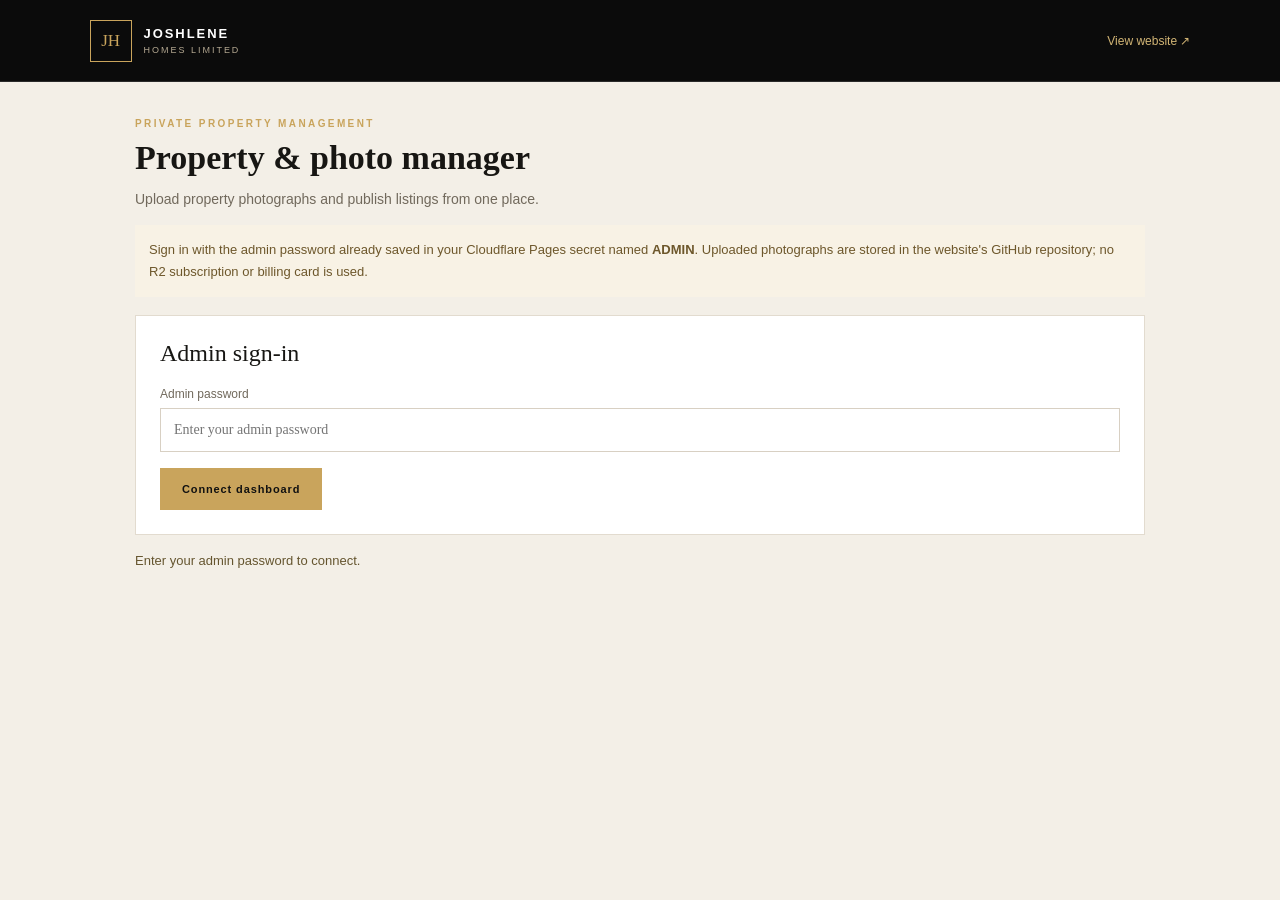
<file: admin.html>
<!doctype html>
<html lang="en"><head><meta charset="utf-8"><meta name="viewport" content="width=device-width,initial-scale=1"><title>Admin | Joshlene Homes Limited</title><link rel="stylesheet" href="styles.css"><style>
body{background:#f3efe7}.admin-wrap{max-width:1050px;margin:0 auto;padding:36px 20px}.admin-top h1{font:600 34px "Playfair Display";margin:10px 0}.admin-box{background:#fff;padding:24px;margin:18px 0;border:1px solid #e2dbcf}.admin-box h2{font:24px "Playfair Display";margin-top:0}.form-grid{display:grid;grid-template-columns:1fr 1fr;gap:14px}.field{display:flex;flex-direction:column;gap:7px;font-size:12px;color:#71695c}.field input,.field select,.field textarea{padding:13px;border:1px solid #d8d0c3;background:#fff;font:14px "DM Sans";width:100%;box-sizing:border-box}.field textarea{min-height:90px}.wide{grid-column:1/-1}.actions{display:flex;gap:10px;flex-wrap:wrap;margin-top:16px}.actions button{border:0;cursor:pointer}.list{display:grid;gap:10px}.item{border:1px solid #e5ded2;padding:14px;display:flex;justify-content:space-between;gap:14px;align-items:center}.item small{display:block;color:#81796e;margin-top:5px}.notice{font-size:13px;color:#6d572b;line-height:1.7;background:#f8f2e5;padding:14px;margin:18px 0}.status{font-size:13px;margin:12px 0;color:#65552f;white-space:pre-wrap}.photo-preview{width:100%;max-width:240px;max-height:160px;object-fit:cover;margin-top:10px}.hidden{display:none!important}@media(max-width:600px){.form-grid{grid-template-columns:1fr}.wide{grid-column:auto}.item{align-items:flex-start;flex-direction:column}}
</style></head><body>
<header class="site-header" style="position:relative"><a class="brand" href="index.html"><span class="brand-mark">JH</span><span><b>JOSHLENE</b><small>HOMES LIMITED</small></span></a><a href="index.html" style="font-size:12px;color:#d2b575">View website ↗</a></header>
<main class="admin-wrap"><div class="admin-top"><div class="section-kicker">PRIVATE PROPERTY MANAGEMENT</div><h1>Property & photo manager</h1><p style="color:#71695c;font-size:14px">Upload property photographs and publish listings from one place.</p></div>
<div class="notice">Sign in with the admin password already saved in your Cloudflare Pages secret named <b>ADMIN</b>. Uploaded photographs are stored in the website's GitHub repository; no R2 subscription or billing card is used.</div>
<section class="admin-box"><h2>Admin sign-in</h2><label class="field">Admin password<input id="admin-password" type="password" autocomplete="current-password" placeholder="Enter your admin password"></label><div class="actions"><button class="button gold" id="connect">Connect dashboard</button></div></section>
<section id="manager" class="hidden">
<section class="admin-box"><h2 id="form-title">Add a property</h2><form id="property-form"><input type="hidden" id="id"><div class="form-grid">
<label class="field">Property title<input id="title" required maxlength="180" placeholder="e.g. 4-bedroom terrace"></label>
<label class="field">Location<input id="location" required maxlength="220" placeholder="Estate, area, city"></label>
<label class="field">Price<input id="price" maxlength="80" placeholder="e.g. ₦250,000,000"></label>
<label class="field">Status<select id="status-field"><option value="available">Available</option><option value="sold">Sold</option></select></label>
<label class="field">Bedrooms<input id="beds" maxlength="80" placeholder="e.g. 4 Bedrooms"></label>
<label class="field">Bathrooms<input id="baths" maxlength="80" placeholder="e.g. 5 Bathrooms"></label>
<label class="field wide">Property photograph<input id="photo-file" type="file" accept="image/jpeg,image/png,image/webp" ><small>Choose a JPG, PNG or WebP image (maximum 8 MB). Upload it, then save the property.</small><img id="photo-preview" class="photo-preview hidden" alt="Selected property photograph"></label>
<input id="image" type="hidden">
<label class="field wide">Property details<textarea id="details" maxlength="3000" placeholder="Describe the property and its features"></textarea></label>
</div><div class="actions"><button class="button" type="button" id="upload-photo" style="background:#211f1b;color:white">Upload photograph</button><button class="button gold" type="submit">Save property</button><button class="button" style="background:#e9e4da;color:#222" type="reset" id="clear">Clear form</button></div></form></section>
<section class="admin-box"><h2>Current listings</h2><div class="list" id="admin-list"></div></section>
</section><p id="status" class="status" role="status">Enter your admin password to connect.</p></main>
<script src="admin.js"></script></body></html>
</file>
<file: styles.css>
:root{--black:#0b0b0b;--panel:#141414;--gold:#c9a45c;--cream:#f4f0e8;--muted:#aaa49a;--line:#34312b}
*{box-sizing:border-box}html{scroll-behavior:smooth}body{margin:0;background:var(--cream);color:#171613;font-family:"DM Sans",sans-serif}a{color:inherit;text-decoration:none}.site-header{height:82px;padding:0 7vw;display:flex;align-items:center;justify-content:space-between;background:#0b0b0b;color:#fff;position:absolute;z-index:5;width:100%;border-bottom:1px solid #ffffff20}.brand{display:flex;gap:12px;align-items:center;letter-spacing:.12em}.brand-mark{width:42px;height:42px;border:1px solid var(--gold);color:var(--gold);display:grid;place-items:center;font-family:"Playfair Display";font-size:17px;letter-spacing:0}.brand b{display:block;font-size:13px}.brand small{display:block;color:#b6aa93;font-size:9px;letter-spacing:.22em;margin-top:4px}.nav{display:flex;align-items:center;gap:34px;font-size:12px;color:#e4e0d8}.nav a:hover{color:var(--gold)}.nav-cta{border:1px solid var(--gold);padding:12px 18px}.menu-toggle{display:none;background:none;border:0;color:#fff;font-size:24px}.hero{min-height:720px;height:94vh;max-height:900px;background:linear-gradient(90deg,#080909ed 0%,#080909c9 48%,#08090940 100%),linear-gradient(0deg,#090909aa,#09090922),url("https://images.unsplash.com/photo-1600607687939-ce8a6c25118c?auto=format&fit=crop&w=2000&q=85") center/cover;position:relative;color:#fff;display:flex;align-items:center;padding:130px 10vw 80px}.hero-content{max-width:690px;position:relative}.eyebrow,.section-kicker{font-size:10px;letter-spacing:.24em;color:var(--gold);font-weight:700}.hero h1{font:600 clamp(48px,6vw,82px)/1.08 "Playfair Display",serif;margin:25px 0}.hero h1 em,h2 em{color:var(--gold);font-style:normal}.hero-copy{max-width:500px;color:#d0ccc4;line-height:1.8;font-size:15px}.hero-actions{display:flex;gap:14px;margin-top:34px}.button{display:inline-flex;align-items:center;justify-content:center;padding:15px 22px;font-size:11px;letter-spacing:.08em;font-weight:700}.gold{background:var(--gold);color:#111}.gold:hover{background:#dfbd7c}.outline{border:1px solid #ffffff80;color:#fff}.hero-note{position:absolute;bottom:42px;left:10vw;display:flex;gap:18px;align-items:center;color:#c7c2b8;font-size:9px;letter-spacing:.2em}.hero-note span:first-child{font:24px "Playfair Display";color:var(--gold)}.section{padding:105px 10vw}.intro-grid{display:grid;grid-template-columns:1.05fr 1fr;gap:9%;margin-top:25px}.section h2{font:600 clamp(36px,4.2vw,56px)/1.16 "Playfair Display";margin:18px 0 0}.intro-grid p,.contact p{font-size:14px;line-height:1.9;color:#625e56}.text-link{display:inline-block;color:#80652e;font-size:12px;font-weight:700;margin-top:15px;border-bottom:1px solid var(--gold);padding-bottom:8px}.dark{background:#10100f;color:#fff}.services h2{max-width:700px;margin-bottom:55px}.service-grid{display:grid;grid-template-columns:repeat(4,1fr);gap:1px;background:#39352d;border:1px solid #39352d}.service-grid article{background:#10100f;padding:28px 24px 32px;min-height:260px;position:relative}.service-no{font-size:10px;color:var(--gold);letter-spacing:.15em}.service-icon{font:34px "Playfair Display";color:var(--gold);margin:28px 0 15px}.service-grid h3{font:500 20px "Playfair Display";margin:0 0 12px}.service-grid p{color:#aaa49a;font-size:12px;line-height:1.8}.properties{background:#f4f0e8}.properties-head{display:flex;justify-content:space-between;gap:30px;align-items:end}.properties-head>p{max-width:350px;color:#777166;font-size:13px;line-height:1.8}.tabs{display:flex;gap:24px;border-bottom:1px solid #d6d0c4;margin:45px 0 28px}.tab{background:none;border:0;padding:0 0 14px;color:#80796d;font:600 12px "DM Sans";cursor:pointer}.tab.active{color:#171613;border-bottom:2px solid var(--gold)}.property-grid{display:grid;grid-template-columns:repeat(3,1fr);gap:22px}.property-card{background:#fff}.property-image{height:225px;background:linear-gradient(135deg,#35332d,#8d8067);position:relative;overflow:hidden}.property-image:after{content:"";position:absolute;inset:0;background:linear-gradient(0deg,#0007,transparent 60%)}.property-image img{width:100%;height:100%;object-fit:cover}.property-tag{position:absolute;z-index:1;top:16px;left:16px;background:var(--gold);padding:7px 10px;font-size:9px;letter-spacing:.12em;text-transform:uppercase}.property-body{padding:22px}.property-body h3{font:500 22px "Playfair Display";margin:0 0 9px}.property-location{font-size:11px;color:#817a6e}.property-price{font-size:16px;font-weight:700;margin:18px 0;color:#80652e}.property-meta{border-top:1px solid #eee8dd;padding-top:14px;color:#777166;font-size:10px;display:flex;gap:15px;flex-wrap:wrap}.property-body .text-link{margin-top:17px}.empty-state{color:#777166;font-size:13px;padding:30px 0}.statement{background:linear-gradient(90deg,#080909ed,#08090999),url("https://images.unsplash.com/photo-1600607687920-4e2a09cf159d?auto=format&fit=crop&w=1800&q=80") center/cover;color:#fff;padding:100px 10vw}.statement-inner{max-width:650px}.statement h2{font:600 clamp(40px,5vw,65px)/1.12 "Playfair Display";margin:24px 0}.statement-inner>p:last-child{color:#c6c0b5;font-size:14px;line-height:1.8;max-width:430px}.contact{display:grid;grid-template-columns:1fr .8fr;gap:10%;align-items:center}.contact-panel{background:#111;padding:36px;color:#fff;display:flex;flex-direction:column;gap:17px}.contact-label{color:var(--gold)!important;font-size:10px!important;letter-spacing:.2em;font-weight:700}.contact-panel>a:not(.button){font:22px "Playfair Display";border-bottom:1px solid #38352e;padding-bottom:14px}footer{background:#080808;color:#aaa;padding:30px 7vw;display:flex;align-items:center;justify-content:space-between;font-size:10px}footer .brand{color:#fff}footer p{margin:0}footer>a:last-child{color:var(--gold)}@media(max-width:850px){.site-header{padding:0 6vw}.menu-toggle{display:block}.nav{display:none;position:absolute;top:81px;left:0;right:0;background:#0b0b0b;padding:25px 6vw;flex-direction:column;align-items:flex-start;gap:22px}.nav.open{display:flex}.hero{min-height:680px;padding-left:7vw;padding-right:7vw}.hero-note{left:7vw}.section{padding:78px 7vw}.intro-grid,.contact{grid-template-columns:1fr;gap:28px}.service-grid{grid-template-columns:repeat(2,1fr)}.properties-head{display:block}.property-grid{grid-template-columns:repeat(2,1fr)}.contact-panel{margin-top:10px}}@media(max-width:560px){.hero h1{font-size:48px}.hero-actions{flex-direction:column;align-items:flex-start}.service-grid,.property-grid{grid-template-columns:1fr}.property-image{height:235px}.section{padding:65px 6vw}.services h2{margin-bottom:35px}.contact-panel{padding:26px}.contact-panel>a:not(.button){font-size:18px}footer{padding:25px 6vw;gap:15px;flex-wrap:wrap}footer p{order:3;width:100%}}
</file>
